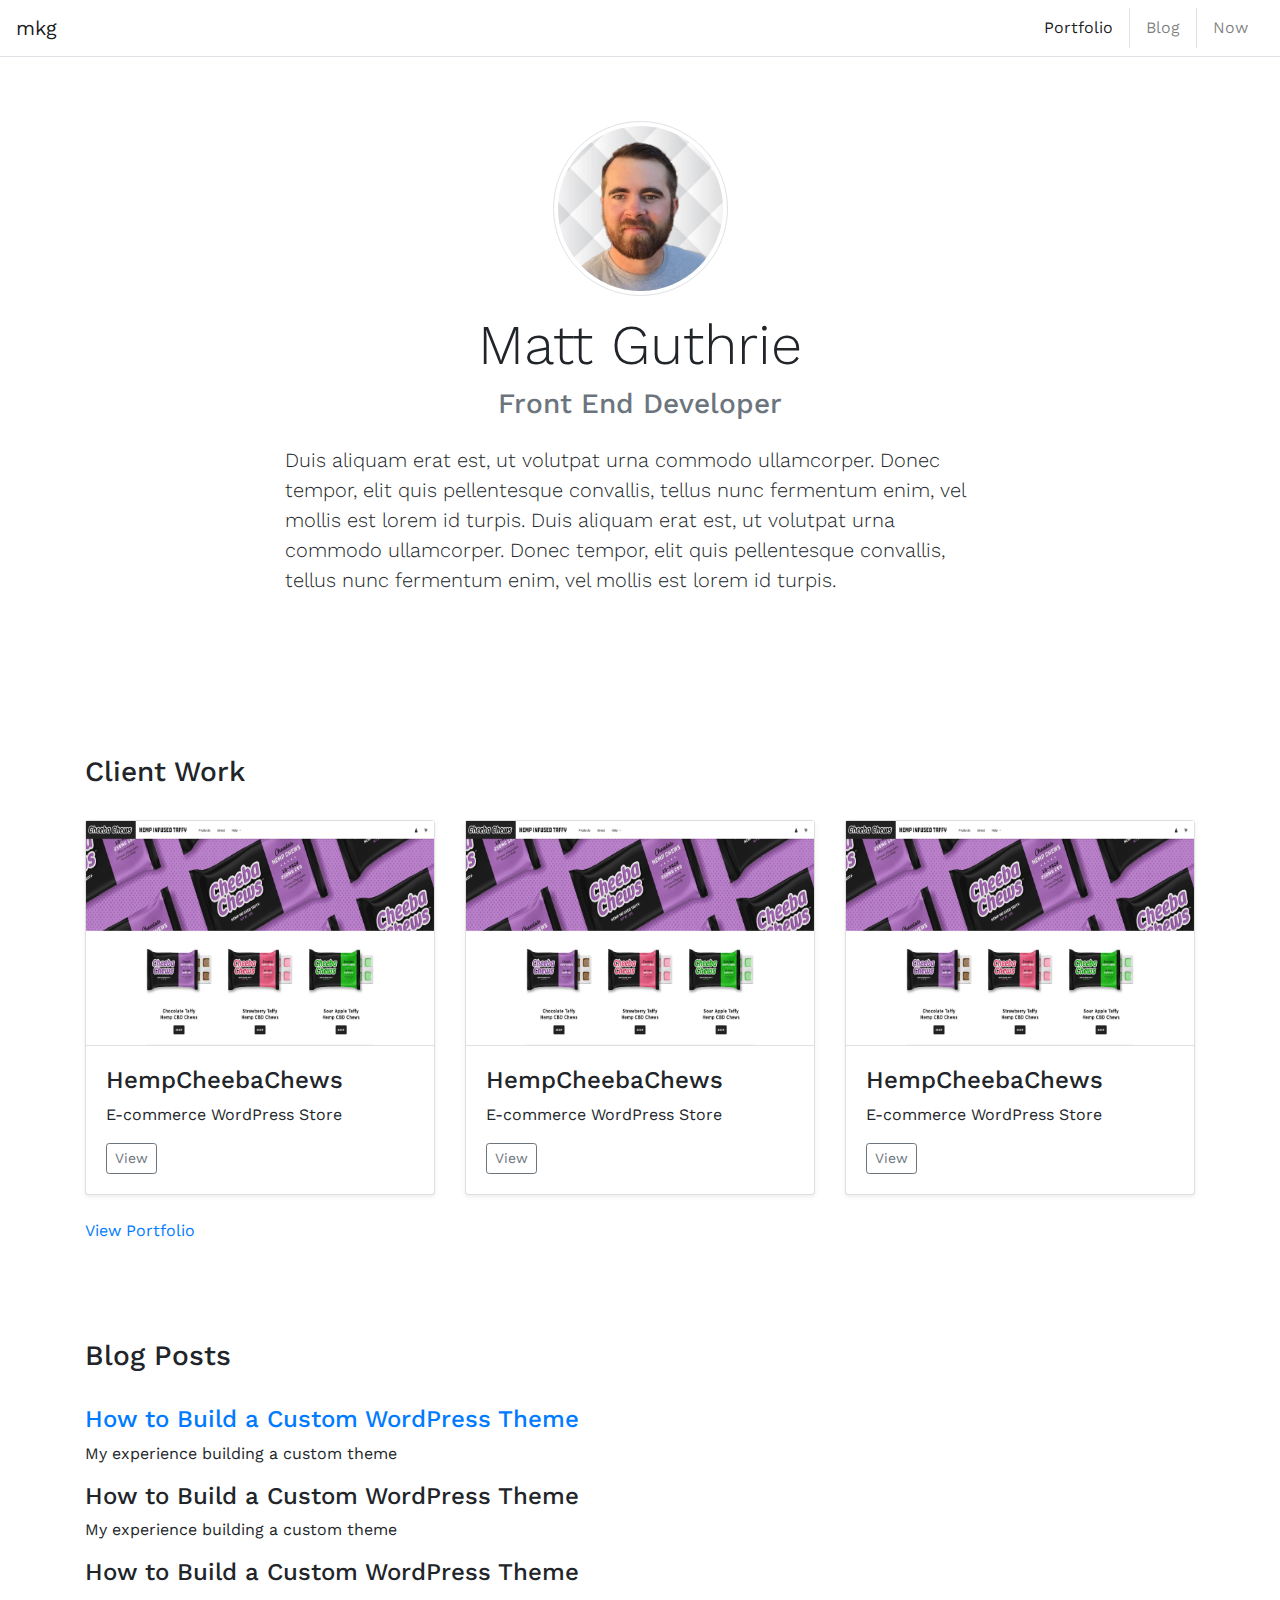
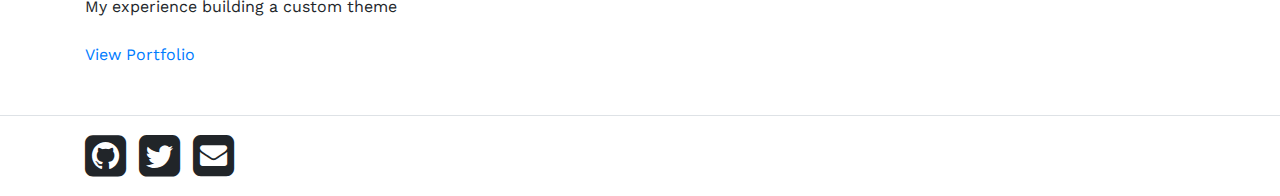
<file: index.html>
<!doctype html>
<html lang="en">
  <head>
    <!-- Required meta tags -->
    <meta charset="utf-8">
    <meta name="viewport" content="width=device-width, initial-scale=1, shrink-to-fit=no">

    <!-- Bootstrap CSS -->
    <link rel="stylesheet" href="https://stackpath.bootstrapcdn.com/bootstrap/4.3.1/css/bootstrap.min.css" integrity="sha384-ggOyR0iXCbMQv3Xipma34MD+dH/1fQ784/j6cY/iJTQUOhcWr7x9JvoRxT2MZw1T" crossorigin="anonymous">
    <link href="https://fonts.googleapis.com/css?family=Work+Sans:300,400,500&display=swap" rel="stylesheet">
    <link href="https://stackpath.bootstrapcdn.com/font-awesome/4.7.0/css/font-awesome.min.css" rel="stylesheet" integrity="sha384-wvfXpqpZZVQGK6TAh5PVlGOfQNHSoD2xbE+QkPxCAFlNEevoEH3Sl0sibVcOQVnN" crossorigin="anonymous">
    <link rel="stylesheet" href="./portfolio.css">
    <title>Matt Guthrie</title>
  </head>
  <body>
    <header>
        <nav class="navbar navbar-expand-lg navbar-light border-bottom">
            <a class="navbar-brand" href="#">mkg</a>
            <button class="navbar-toggler" type="button" data-toggle="collapse" data-target="#navbarNavAltMarkup" aria-controls="navbarNavAltMarkup" aria-expanded="false" aria-label="Toggle navigation">
              <span class="navbar-toggler-icon"></span>
            </button>
            <div class="collapse navbar-collapse center-nav-for-desktop justify-content-end" id="navbarNavAltMarkup">
              <div class="navbar-nav">
                <a class="nav-item nav-link active px-3 border-right" href="#">Portfolio <span class="sr-only">(current)</span></a>
                <a class="nav-item nav-link px-3 border-right" href="#">Blog</a>
                <a class="nav-item nav-link px-3" href="#">Now</a>
                </div>
            </div>
        </nav>
    </header>
    <div class="jumbotron bg-white jumbotron-fluid">
        <div class="container d-flex flex-column justify-content-center align-items-center">
            <img src="./img/mkg_headshot.jpg" alt="headshot of mkg" class="rounded-circle mg-fluid img-thumbnail" width="175px" height="175px" >
            <h1 class="display-4 pt-3">Matt Guthrie</h1>
            <h3 class="text-muted">Front End Developer</h3>
            <div class="container">
                    <div class="row align-items-start">
                      <div class="col">
                        
                      </div>
                      <div class="col-sm-12 col-md-8">
                            <p class="lead pt-3">Duis aliquam erat est, ut volutpat urna commodo ullamcorper. Donec tempor, elit quis pellentesque convallis, tellus nunc fermentum enim, vel mollis est lorem id turpis. Duis aliquam erat est, ut volutpat urna commodo ullamcorper. Donec tempor, elit quis pellentesque convallis, tellus nunc fermentum enim, vel mollis est lorem id turpis.</p>
                      </div>
                      <div class="col">
                       
                      </div>
                    </div>
            
            </div>
        </div>
    </div>
    <div class="py-5">
        <div class="container">
            <h3 class="pb-4">Client Work</h3>
            <div class="row">
                <div class="col-lg-4 col-md-6">
                  <div class="card mb-4 shadow-sm">
                    <img src="./img/hemp_cc.jpg" alt="portfolio-image" class="border-bottom" width="100%" height="225">
                        <div class="card-body">
                            <h4 class="portfolio-title">HempCheebaChews</h4>
                            <p class="portfolio-text">E-commerce WordPress Store</p>
                            <div class="d-flex justify-content-between align-items-center">
                                <div class="btn-group">
                                    <button type="button" class="btn btn-sm btn-outline-secondary">View</button>
                                </div>
                            </div>
                        </div>
                  </div>
                </div>
                <div class="col-lg-4 col-md-6">
                    <div class="card mb-4 shadow-sm">
                        <img src="./img/hemp_cc.jpg" alt="portfolio-image" class="border-bottom" width="100%" height="225">
                            <div class="card-body">
                                <h4 class="portfolio-title">HempCheebaChews</h4>
                                <p class="portfolio-text">E-commerce WordPress Store</p>
                                <div class="d-flex justify-content-between align-items-center">
                                    <div class="btn-group">
                                        <button type="button" class="btn btn-sm btn-outline-secondary">View</button>
                                    </div>
                                </div>
                            </div>
                    </div>
                </div>
                <div class="col-lg-4 col-md-6">
                    <div class="card mb-4 shadow-sm">
                        <img src="./img/hemp_cc.jpg" alt="portfolio-image" class="border-bottom" width="100%" height="225">
                            <div class="card-body">
                                <h4 class="portfolio-title">HempCheebaChews</h4>
                                <p class="portfolio-text">E-commerce WordPress Store</p>
                                <div class="d-flex justify-content-between align-items-center">
                                    <div class="btn-group">
                                        <button type="button" class="btn btn-sm btn-outline-secondary">View</button>
                                    </div>
                                </div>
                            </div>
                    </div>
                </div>
            </div>
            <a class="" href="#">View Portfolio</a>
        </div>
    </div>
    <div class="py-5">
        <div class="container">
            <h3 class="pb-4">Blog Posts</h3>
            <div class="row">
                <div class="col">
                    <div class="mb-4">
                        <div class="">
                            <h4 class=""><a href="./single-post.html">How to Build a Custom WordPress Theme</a></h4>
                            <p class="">My experience building a custom theme</p>
                        </div>
                        <div class="">
                            <h4 class="">How to Build a Custom WordPress Theme</h4>
                            <p class="">My experience building a custom theme</p>
                        </div>
                        <div class="">
                            <h4 class="">How to Build a Custom WordPress Theme</h4>
                            <p class="">My experience building a custom theme</p>
                        </div>
                    </div>
                </div>
            </div>
            <a class="" href="#">View Portfolio</a>
        </div>
    </div>
    <footer class="py-3 bg-white border-top">
        <div class="container">
            <i class="fa fa-github-square fa-3x pr-2"></i>
            <i class="fa fa-twitter-square fa-3x pr-2"></i>
            <i class="fa fa-envelope-square fa-3x"></i>
        </div>
    </footer>


    <!-- Optional JavaScript -->
    <!-- jQuery first, then Popper.js, then Bootstrap JS -->
    <script src="https://code.jquery.com/jquery-3.3.1.slim.min.js" integrity="sha384-q8i/X+965DzO0rT7abK41JStQIAqVgRVzpbzo5smXKp4YfRvH+8abtTE1Pi6jizo" crossorigin="anonymous"></script>
    <script src="https://cdnjs.cloudflare.com/ajax/libs/popper.js/1.14.7/umd/popper.min.js" integrity="sha384-UO2eT0CpHqdSJQ6hJty5KVphtPhzWj9WO1clHTMGa3JDZwrnQq4sF86dIHNDz0W1" crossorigin="anonymous"></script>
    <script src="https://stackpath.bootstrapcdn.com/bootstrap/4.3.1/js/bootstrap.min.js" integrity="sha384-JjSmVgyd0p3pXB1rRibZUAYoIIy6OrQ6VrjIEaFf/nJGzIxFDsf4x0xIM+B07jRM" crossorigin="anonymous"></script>
    <script src="./portfolio.js"></script>
  </body>
</html>
</file>
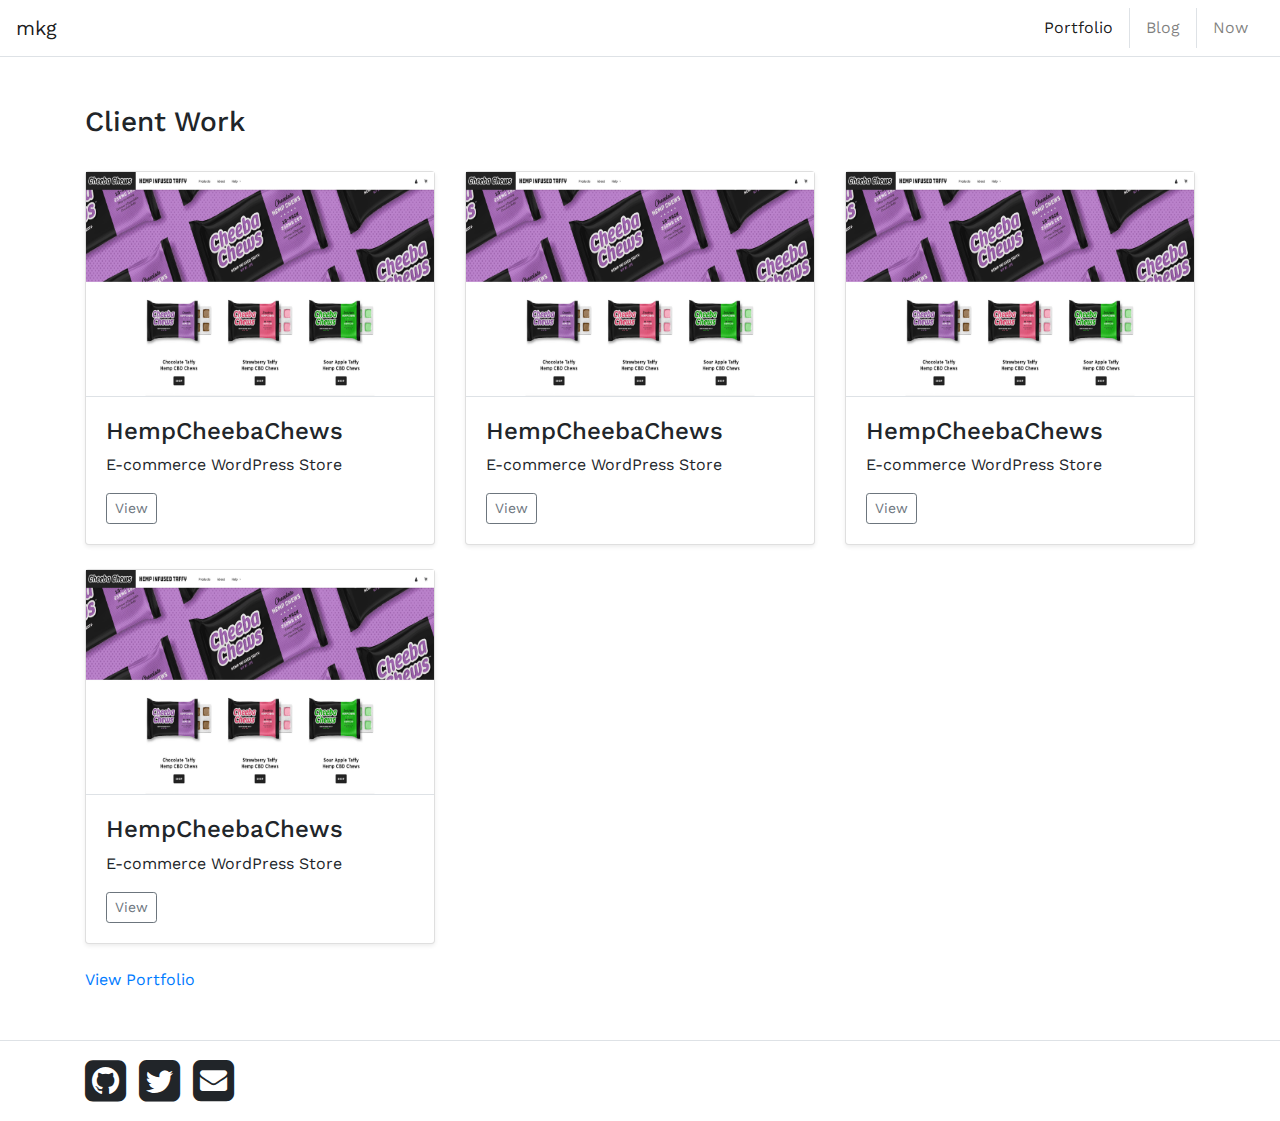
<file: portfolio.html>
<!doctype html>
<html lang="en">
  <head>
    <!-- Required meta tags -->
    <meta charset="utf-8">
    <meta name="viewport" content="width=device-width, initial-scale=1, shrink-to-fit=no">

    <!-- Bootstrap CSS -->
    <link rel="stylesheet" href="https://stackpath.bootstrapcdn.com/bootstrap/4.3.1/css/bootstrap.min.css" integrity="sha384-ggOyR0iXCbMQv3Xipma34MD+dH/1fQ784/j6cY/iJTQUOhcWr7x9JvoRxT2MZw1T" crossorigin="anonymous">
    <link href="https://fonts.googleapis.com/css?family=Work+Sans:300,400,500&display=swap" rel="stylesheet">
    <link href="https://stackpath.bootstrapcdn.com/font-awesome/4.7.0/css/font-awesome.min.css" rel="stylesheet" integrity="sha384-wvfXpqpZZVQGK6TAh5PVlGOfQNHSoD2xbE+QkPxCAFlNEevoEH3Sl0sibVcOQVnN" crossorigin="anonymous">
    <link rel="stylesheet" href="./portfolio.css">
    <title>Matt Guthrie</title>
  </head>
  <body>
    <header>
        <nav class="navbar navbar-expand-lg navbar-light border-bottom">
            <a class="navbar-brand" href="#">mkg</a>
            <button class="navbar-toggler" type="button" data-toggle="collapse" data-target="#navbarNavAltMarkup" aria-controls="navbarNavAltMarkup" aria-expanded="false" aria-label="Toggle navigation">
              <span class="navbar-toggler-icon"></span>
            </button>
            <div class="collapse navbar-collapse center-nav-for-desktop justify-content-end" id="navbarNavAltMarkup">
              <div class="navbar-nav">
                <a class="nav-item nav-link active px-3 border-right" href="#">Portfolio <span class="sr-only">(current)</span></a>
                <a class="nav-item nav-link px-3 border-right" href="#">Blog</a>
                <a class="nav-item nav-link px-3" href="#">Now</a>
                </div>
            </div>
        </nav>
    </header>
    
    <div class="py-5">
        <div class="container">
            <h3 class="pb-4">Client Work</h3>
            <div class="row">
                <div class="col-lg-4 col-md-6">
                  <div class="card mb-4 shadow-sm">
                    <img src="./img/hemp_cc.jpg" alt="portfolio-image" class="border-bottom" width="100%" height="225">
                        <div class="card-body">
                            <h4 class="portfolio-title">HempCheebaChews</h4>
                            <p class="portfolio-text">E-commerce WordPress Store</p>
                            <div class="d-flex justify-content-between align-items-center">
                                <div class="btn-group">
                                    <button type="button" class="btn btn-sm btn-outline-secondary">View</button>
                                </div>
                            </div>
                        </div>
                  </div>
                </div>
                <div class="col-lg-4 col-md-6">
                    <div class="card mb-4 shadow-sm">
                        <img src="./img/hemp_cc.jpg" alt="portfolio-image" class="border-bottom" width="100%" height="225">
                            <div class="card-body">
                                <h4 class="portfolio-title">HempCheebaChews</h4>
                                <p class="portfolio-text">E-commerce WordPress Store</p>
                                <div class="d-flex justify-content-between align-items-center">
                                    <div class="btn-group">
                                        <button type="button" class="btn btn-sm btn-outline-secondary">View</button>
                                    </div>
                                </div>
                            </div>
                    </div>
                </div>
                <div class="col-lg-4 col-md-6">
                    <div class="card mb-4 shadow-sm">
                        <img src="./img/hemp_cc.jpg" alt="portfolio-image" class="border-bottom" width="100%" height="225">
                            <div class="card-body">
                                <h4 class="portfolio-title">HempCheebaChews</h4>
                                <p class="portfolio-text">E-commerce WordPress Store</p>
                                <div class="d-flex justify-content-between align-items-center">
                                    <div class="btn-group">
                                        <button type="button" class="btn btn-sm btn-outline-secondary">View</button>
                                    </div>
                                </div>
                            </div>
                    </div>
                </div>
                <div class="col-lg-4 col-md-6">
                    <div class="card mb-4 shadow-sm">
                        <img src="./img/hemp_cc.jpg" alt="portfolio-image" class="border-bottom" width="100%" height="225">
                            <div class="card-body">
                                <h4 class="portfolio-title">HempCheebaChews</h4>
                                <p class="portfolio-text">E-commerce WordPress Store</p>
                                <div class="d-flex justify-content-between align-items-center">
                                    <div class="btn-group">
                                        <button type="button" class="btn btn-sm btn-outline-secondary">View</button>
                                    </div>
                                </div>
                            </div>
                    </div>
                </div>
            </div>
            <a class="" href="#">View Portfolio</a>
        </div>
    </div>
    
    <footer class="py-3 bg-white border-top">
        <div class="container">
            <i class="fa fa-github-square fa-3x pr-2"></i>
            <i class="fa fa-twitter-square fa-3x pr-2"></i>
            <i class="fa fa-envelope-square fa-3x"></i>
        </div>
    </footer>


    <!-- Optional JavaScript -->
    <!-- jQuery first, then Popper.js, then Bootstrap JS -->
    <script src="https://code.jquery.com/jquery-3.3.1.slim.min.js" integrity="sha384-q8i/X+965DzO0rT7abK41JStQIAqVgRVzpbzo5smXKp4YfRvH+8abtTE1Pi6jizo" crossorigin="anonymous"></script>
    <script src="https://cdnjs.cloudflare.com/ajax/libs/popper.js/1.14.7/umd/popper.min.js" integrity="sha384-UO2eT0CpHqdSJQ6hJty5KVphtPhzWj9WO1clHTMGa3JDZwrnQq4sF86dIHNDz0W1" crossorigin="anonymous"></script>
    <script src="https://stackpath.bootstrapcdn.com/bootstrap/4.3.1/js/bootstrap.min.js" integrity="sha384-JjSmVgyd0p3pXB1rRibZUAYoIIy6OrQ6VrjIEaFf/nJGzIxFDsf4x0xIM+B07jRM" crossorigin="anonymous"></script>
    <script src="./portfolio.js"></script>
  </body>
</html>
</file>
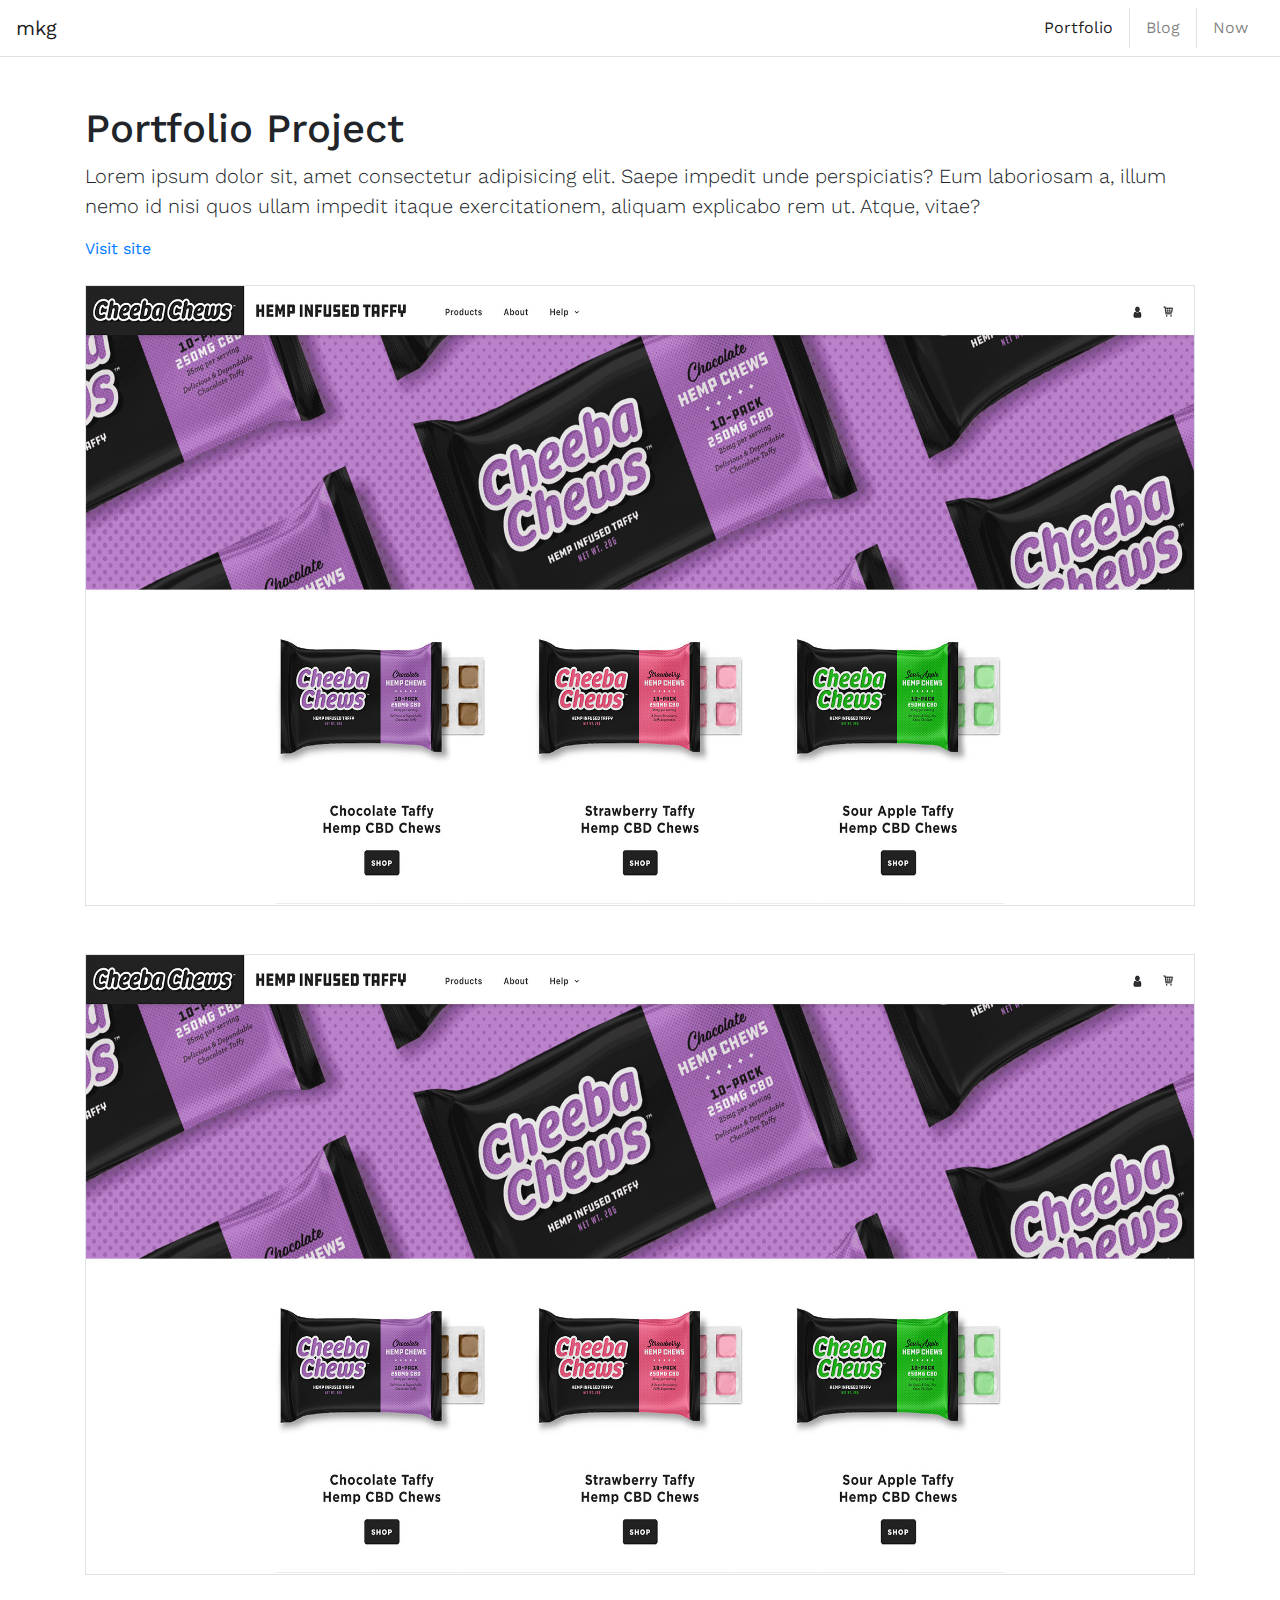
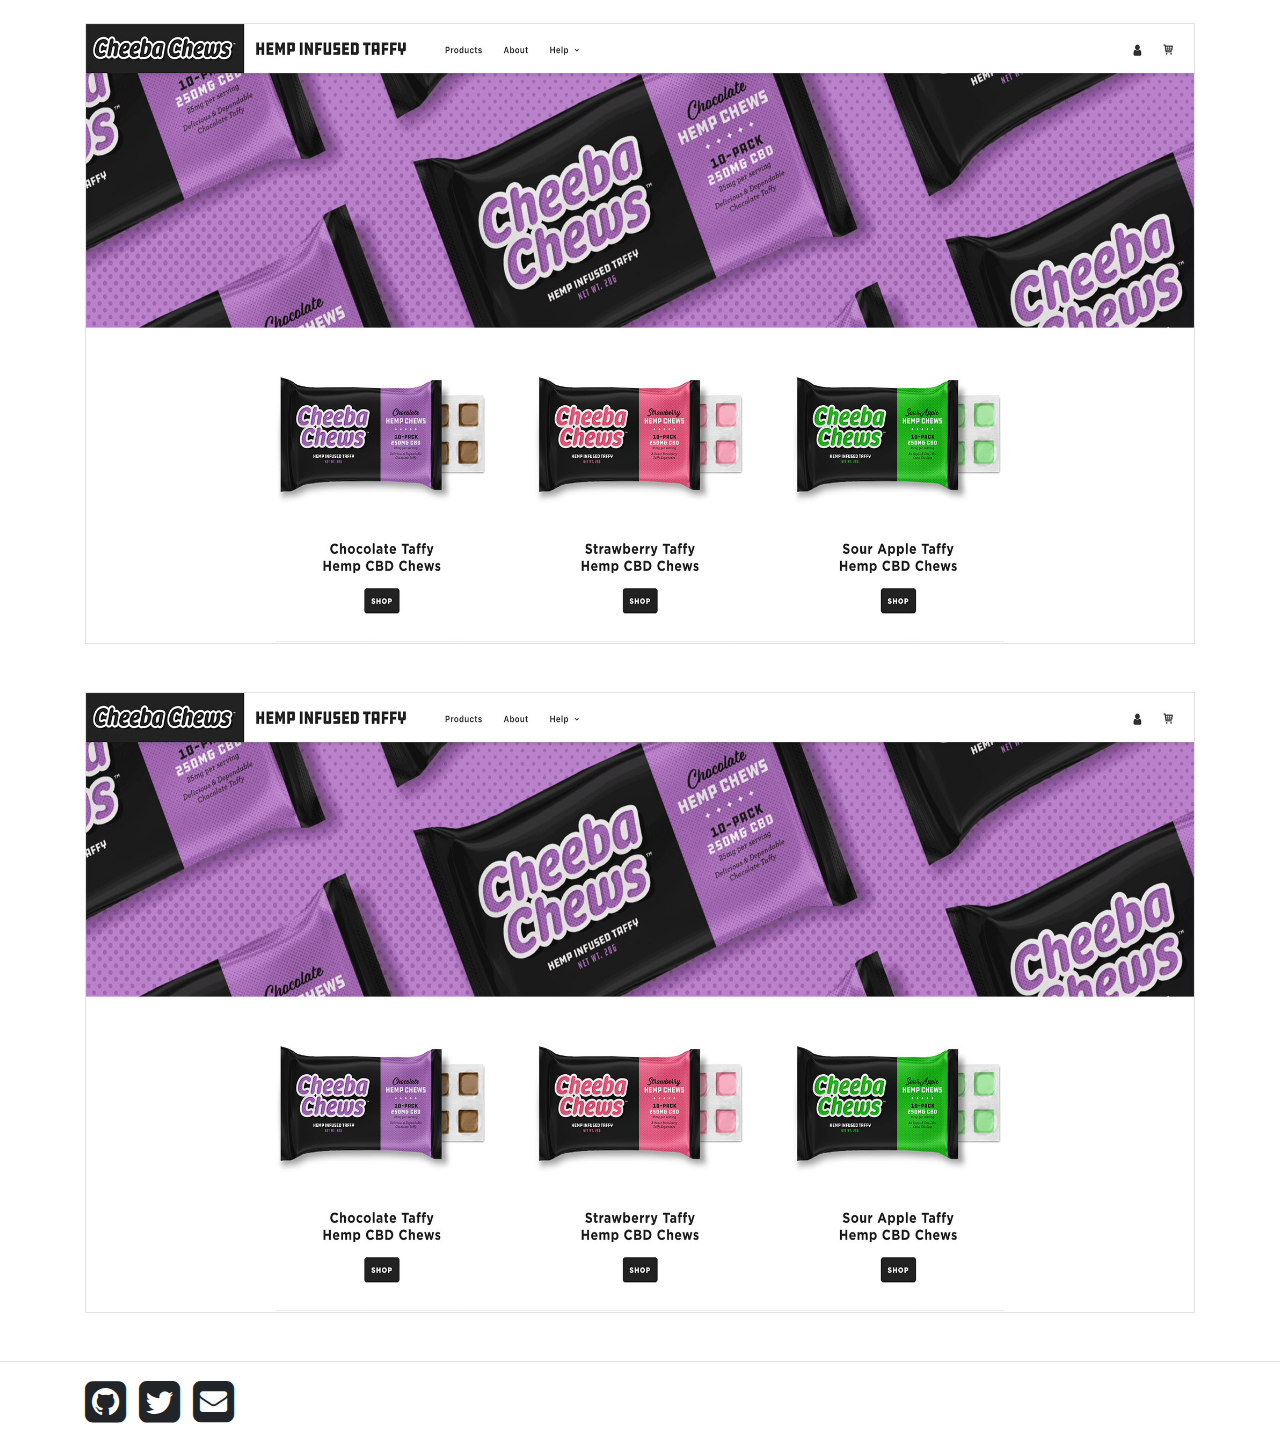
<file: single-portfolio.html>
<!doctype html>
<html lang="en">
  <head>
    <!-- Required meta tags -->
    <meta charset="utf-8">
    <meta name="viewport" content="width=device-width, initial-scale=1, shrink-to-fit=no">

    <!-- Bootstrap CSS -->
    <link rel="stylesheet" href="https://stackpath.bootstrapcdn.com/bootstrap/4.3.1/css/bootstrap.min.css" integrity="sha384-ggOyR0iXCbMQv3Xipma34MD+dH/1fQ784/j6cY/iJTQUOhcWr7x9JvoRxT2MZw1T" crossorigin="anonymous">
    <link href="https://fonts.googleapis.com/css?family=Work+Sans:300,400,500&display=swap" rel="stylesheet">
    <link href="https://stackpath.bootstrapcdn.com/font-awesome/4.7.0/css/font-awesome.min.css" rel="stylesheet" integrity="sha384-wvfXpqpZZVQGK6TAh5PVlGOfQNHSoD2xbE+QkPxCAFlNEevoEH3Sl0sibVcOQVnN" crossorigin="anonymous">
    <link rel="stylesheet" href="./portfolio.css">
    <title>Matt Guthrie</title>
  </head>
  <body>
    <header>
        <nav class="navbar navbar-expand-lg navbar-light border-bottom">
            <a class="navbar-brand" href="#">mkg</a>
            <button class="navbar-toggler" type="button" data-toggle="collapse" data-target="#navbarNavAltMarkup" aria-controls="navbarNavAltMarkup" aria-expanded="false" aria-label="Toggle navigation">
              <span class="navbar-toggler-icon"></span>
            </button>
            <div class="collapse navbar-collapse center-nav-for-desktop justify-content-end" id="navbarNavAltMarkup">
              <div class="navbar-nav">
                <a class="nav-item nav-link active px-3 border-right" href="#">Portfolio <span class="sr-only">(current)</span></a>
                <a class="nav-item nav-link px-3 border-right" href="#">Blog</a>
                <a class="nav-item nav-link px-3" href="#">Now</a>
                </div>
            </div>
        </nav>
    </header>
    <div class="container my-5">
        <div>
            <h1>Portfolio Project</h1>
            <p class="lead">Lorem ipsum dolor sit, amet consectetur adipisicing elit. Saepe impedit unde perspiciatis? Eum laboriosam a, illum nemo id nisi quos ullam impedit itaque exercitationem, aliquam explicabo rem ut. Atque, vitae?</p>
            <a href="#" class="project-link">Visit site</a>
        </div>
        
        <div class="project-images mt-4">
            <img src="./img/hemp_cc.jpg" class="img-fluid border mb-5" alt="Responsive image">
            <img src="./img/hemp_cc.jpg" class="img-fluid border mb-5" alt="Responsive image">
            <img src="./img/hemp_cc.jpg" class="img-fluid border mb-5" alt="Responsive image">
            <img src="./img/hemp_cc.jpg" class="img-fluid border" alt="Responsive image">
        </div>
    </div>
    
    <footer class="py-3 bg-white border-top">
        <div class="container">
            <i class="fa fa-github-square fa-3x pr-2"></i>
            <i class="fa fa-twitter-square fa-3x pr-2"></i>
            <i class="fa fa-envelope-square fa-3x"></i>
        </div>
    </footer>


    <!-- Optional JavaScript -->
    <!-- jQuery first, then Popper.js, then Bootstrap JS -->
    <script src="https://code.jquery.com/jquery-3.3.1.slim.min.js" integrity="sha384-q8i/X+965DzO0rT7abK41JStQIAqVgRVzpbzo5smXKp4YfRvH+8abtTE1Pi6jizo" crossorigin="anonymous"></script>
    <script src="https://cdnjs.cloudflare.com/ajax/libs/popper.js/1.14.7/umd/popper.min.js" integrity="sha384-UO2eT0CpHqdSJQ6hJty5KVphtPhzWj9WO1clHTMGa3JDZwrnQq4sF86dIHNDz0W1" crossorigin="anonymous"></script>
    <script src="https://stackpath.bootstrapcdn.com/bootstrap/4.3.1/js/bootstrap.min.js" integrity="sha384-JjSmVgyd0p3pXB1rRibZUAYoIIy6OrQ6VrjIEaFf/nJGzIxFDsf4x0xIM+B07jRM" crossorigin="anonymous"></script>
    <script src="./portfolio.js"></script>
  </body>
</html>
</file>
<file: portfolio.css>
body {
    font-family: 'Work Sans', sans-serif;
}



/****************
  Responsivness
*******************/
</file>
